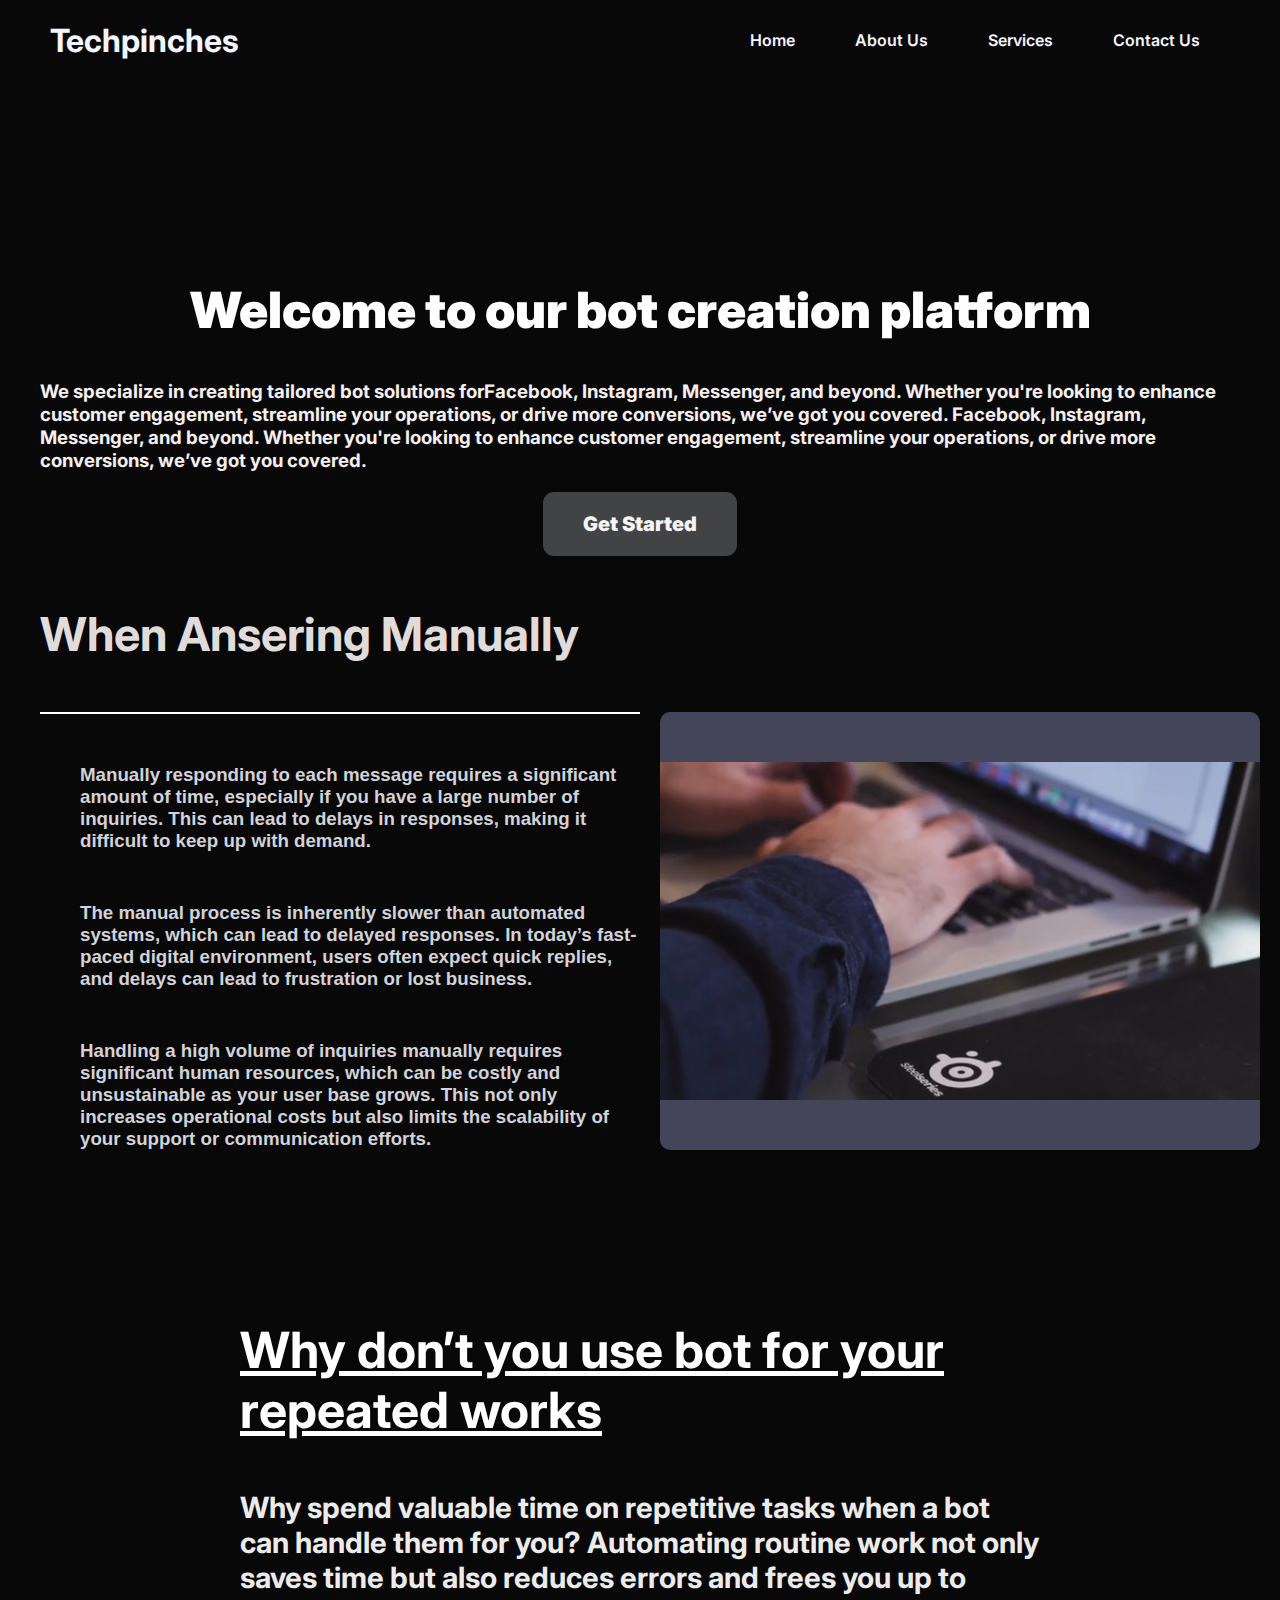
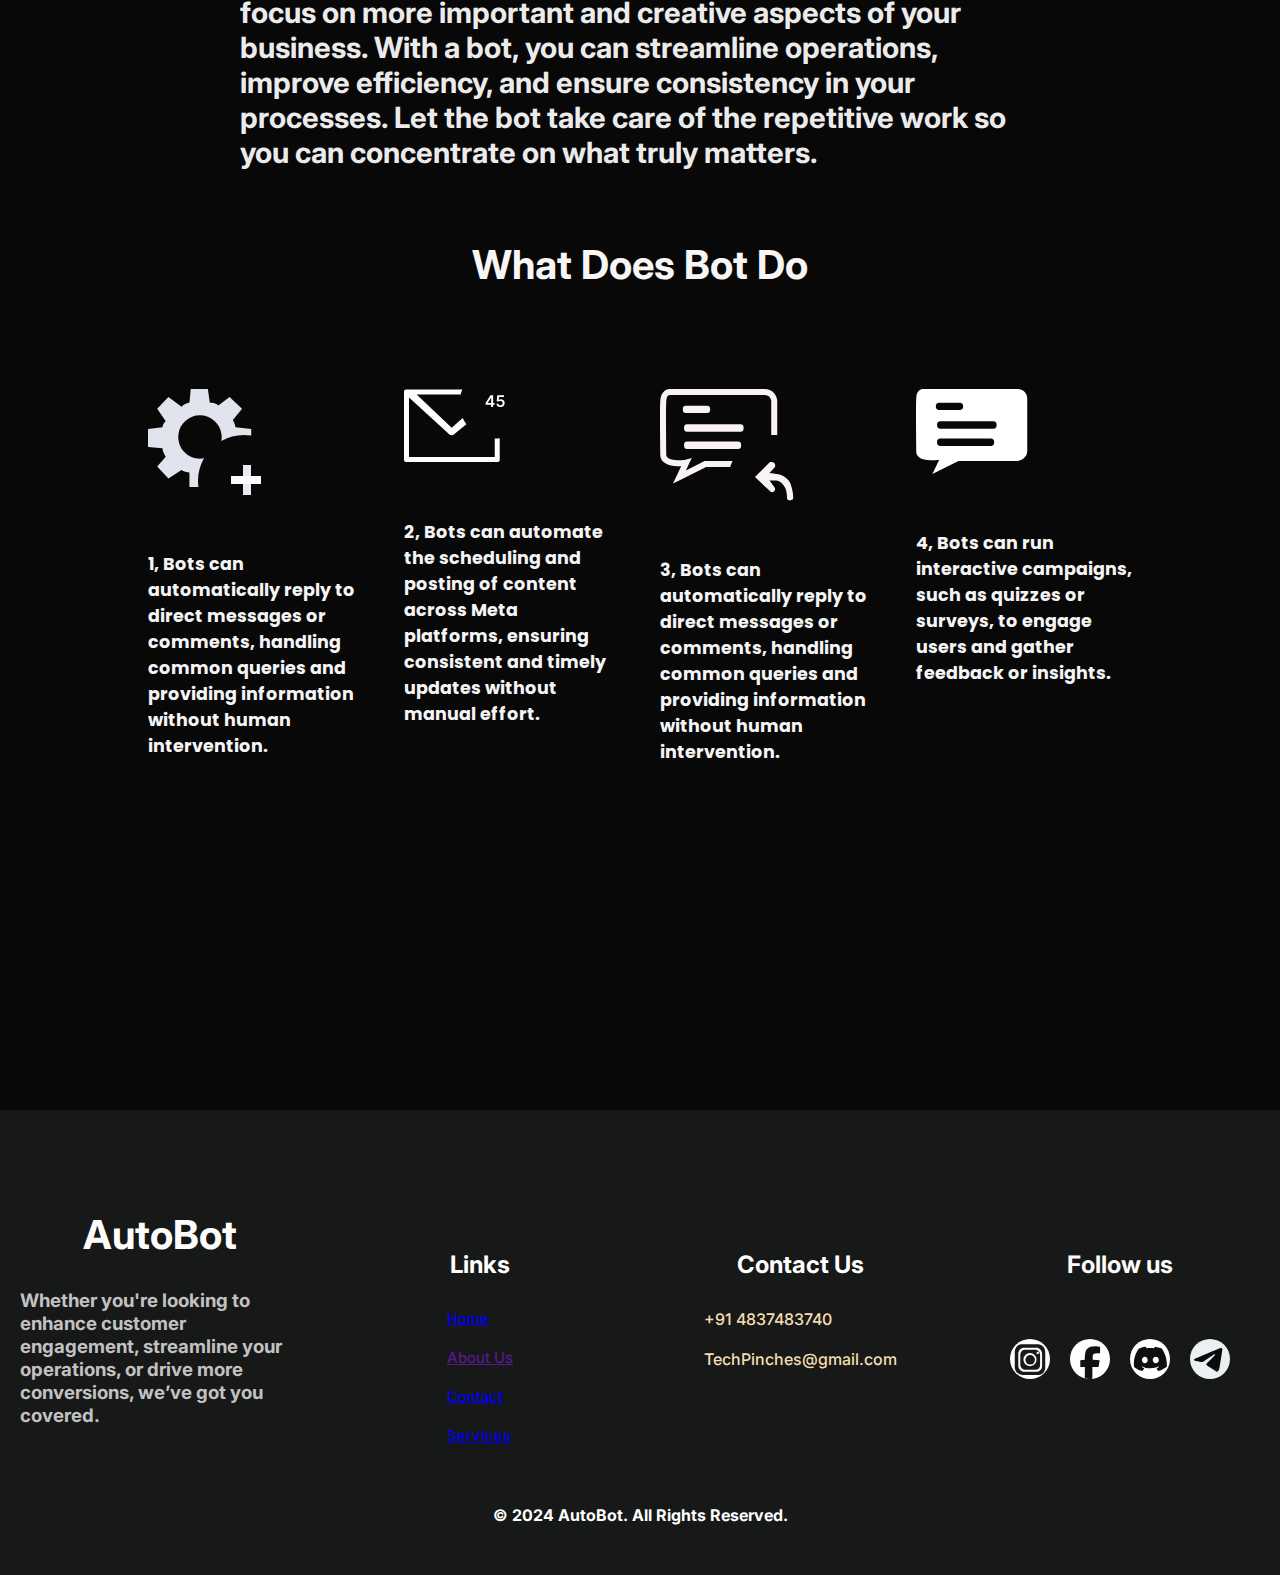
<file: index.html>
<!DOCTYPE html>
<html lang="en">
<head>
    <meta charset="UTF-8">
    <meta name="viewport" content="width=device-width, initial-scale=1.0">
    <title>Document</title>
    <link rel="preconnect" href="https://fonts.googleapis.com">
    <link rel="preconnect" href="https://fonts.gstatic.com" crossorigin>
    <link href="https://fonts.googleapis.com/css2?family=Inter:ital,opsz,wght@0,14..32,100..900;1,14..32,100..900&display=swap" rel="stylesheet">
    <link href="https://fonts.googleapis.com/css2?family=Poppins:ital,wght@0,100;0,200;0,300;0,400;0,500;0,600;0,700;0,800;0,900;1,100;1,200;1,300;1,400;1,500;1,600;1,700;1,800;1,900&display=swap" rel="stylesheet">
    <link rel="stylesheet" href="index.css">
</head>
<body>
    
    <div class="cont-1">
        <div class="cont-2">
        <div class="cont-for-header">
            <div class="AutoBot-title">
                <h1>Techpinches</h1>
            </div>
            <ul class="navi-links">
               <li><a href="index.html">Home</a></li>
               <li><a>About Us</a></li>
               <li><a href="services.html">Services</a></li>
               <li><a href="contact.html">Contact Us</a></li>
              
            </ul>
            <div class="navbar" id="navibaricon">
                <img src="navbar.svg" height="20px">
            </div>
            <div  class="navi-links-when-click-navicon" id="navi-links-when-click-naviconid">
            <ul>
                <li class="closeIcon" id="closeIcon"><img src="close.svg"></li>
                <a href="index.html"><li>Home</li></a>
                <a><li>About Us</li></a>
                <a href="services.html"><li>Services</li></a>
                <a><li>Contact Us</li></a>
               
             </ul>
             </div>
           
        </div>
        
        <div class="cont-for-welcome">
            <div class="cont-for-welcome2">
               <div class="cont-for-welcome-text">
                  <div class="welcome-to-bot-txt">
                     <h1>Welcome to our bot creation platform</h1>
                  </div>
                  <div class="welcome-to-bot-para">
                     <h3>
                        We specialize in creating tailored bot solutions for<span>Facebook, Instagram, Messenger, and beyond.</span> Whether you're looking to enhance customer engagement, streamline your operations, or drive more conversions, we’ve got you covered.
                        Facebook, Instagram, Messenger, and beyond. Whether you're looking to enhance customer engagement, streamline your operations, or drive more conversions, we’ve got you covered.
                     </h3>
                  </div>
                  <div class="get-started-button">
                      <button>Get Started</button>
                  </div>
              </div>
            </div>
           
        </div>
        <div class="cont-for-manually-messaging" >
            <div class="cont-for-manually-messaging-video-txt">
                <div class="cont-for-manual-messaging-txt">
                    <div class="when-answering-manually-title">
                        <h3>When Ansering Manually</h3>
                    </div>
                </div>
                <div class="cont-for-manualmessaging-video">
                    <div class="manually-answering-paras">
                       <div class="when-answering-manually-para1">
                          <h3>
                              Manually responding to each message requires a significant amount of time, especially if you have a large number of inquiries. <span>This can lead to delays in responses</span>, making it difficult to keep up with demand.
                          </h3>
                        </div>
                        <div class="when-answering-manually-para1">
                          <h3>
                               The manual process is inherently <span>slower than automated systems</span>, which can lead to delayed responses. In today’s fast-paced digital environment, users often expect quick replies, and delays can lead to frustration or lost business.

                          </h3>
                        </div>
                       <div class="when-answering-manually-para1">
                        <h3>
                            Handling a high volume of inquiries manually requires significant human resources,<span> which can be costly and unsustainable</span> as your user base grows. This not only increases operational costs but also limits the scalability of your support or communication efforts. 

                        </h3>
                     </div>
                    </div>
                    <div class="manuallymessaging-video">

                        <video src="Typing_video.mp4" autoplay muted loop></video>

                    </div>
                    
                </div>
    
            </div>

        </div>
        </div>
    </div>
    <div  class="cont-for-why-dont-use-bot">
        <div class="cont-for-why-dont-use-bot-txt">
            <div class="cont-for-manual-messaging-title">
                <h1>Why don’t you use bot for your repeated works</h1>
            </div>
            <div class="cont-for-manual-messaging-para">
                <h3>Why spend valuable time on repetitive tasks when a bot can handle them for you? Automating routine work not only saves time but also reduces errors and frees you up to focus on more important and creative aspects of your business. With a bot, you can streamline operations, improve efficiency, and ensure consistency in your processes. Let the bot take care of the repetitive work so you can concentrate on what truly matters.</h3>
            </div>
        </div>
    </div>


    <div class="cont-for-what-bot-do">
        
         <div class="cont-for-what-bot-do-title">
              <h1>What Does Bot Do</h1>
         </div>
        <div class="cont-for-what-bot-do-list"> 
            <div class="what-bot-do-list">
                <div class="white-box-for-what-bot-do">
                    <div class="white-box-for-what-bot-do-image">
                        <img src="settingsvg.svg">
                    </div>
                    <h3>1, Bots can automatically reply to direct messages or comments, handling common queries and providing information without human intervention.</h3>
                </div>
                <div class="white-box-for-what-bot-do">
                    <div class="white-box-for-what-bot-do-image">
                        <img src="mailsvg.svg">
                    </div>
                    <h3>2, Bots can automate the scheduling and posting of content across Meta platforms, ensuring consistent and timely updates without manual effort.</h3>
                </div>
                <div class="white-box-for-what-bot-do">
                    <div class="white-box-for-what-bot-do-image">
                        <img src="replay.svg">
                    </div>
                    <h3>3, Bots can automatically reply to direct messages or comments, handling common queries and providing information without human intervention.</h3>
                </div>
                <div class="white-box-for-what-bot-do">
                    <div class="white-box-for-what-bot-do-image">
                        <img src="messagesvg.svg">
                    </div>
                    <h3>4, Bots can run interactive campaigns, such as quizzes or surveys, to engage users and gather feedback or insights.</h3>
                </div>
            </div>
        </div>
        
    </div>
    <div class="cont-for-fotter-bg">
        <div class="cont-for-fotter-bg2">
        <div class="cont-for-fotter">
            <div class="cont-for-company-info">
                <div class="cont-for-company-name">
                    <h1>AutoBot</h1>
                </div>
                <div class="cont-for-compahy-para">
                    <h3> Whether you're looking to enhance customer engagement, streamline your operations, or drive more conversions, we’ve got you covered.
                    </h3>
                </div>
            </div>
            <div class="cont-for-fotter-links">
                <div class="cont-for-fotter-like-title">
                    <h2>Links</h2>
                </div>
                <ul class="cont-for-fotter-link-list">
                    <li><a href="index.html">Home</a></li>
                    <li><a href="">About Us</a></li>
                    <li><a href="contact.html">Contact</a></li>
                    <li><a href="services.html">Services</a></li>
                </ul>
            </div>
            <div class="cont-for-fotter-contact">
                <div class="cont-for-fotter-contact-title">
                    <h2>Contact Us</h2>
                </div>
                <ul class="cont-for-fotter-contact-details">
                    <li>+91 4837483740</li>
                    <li>TechPinches@gmail.com</li>
                </ul>
            </div>
            <div class="cont-for-fotter-follow-us">
                <div class="cont-for-fotter-follow-us-title">
                    <h2>Follow us</h2>
                </div>
                <ul class="cont-for-fotter-contact-logo">
                    <li><img src="instagram.svg" height="50px" ></li>
                    <li><img src="Facebook.svg" height="50px"></li>
                    <li><img src="Discord.svg" height="50px"></li>
                    <li><img src="telegram.svg" height="50px"></li>
                </ul>
            </div>
        </div>
        <div class="cont-for-copy-right">
            <h4>© 2024 AutoBot. All Rights Reserved.</h4>
        </div>
        </div>
    </div>

    <script>

        let a=document.getElementById("navibaricon");
        let b=document.getElementById("navi-links-when-click-naviconid");
       
           
        a.addEventListener("click",function(){

    
          b.style.display='flex';
       
        });

        let c=document.getElementById("closeIcon");

        c.addEventListener("click",function(){


            b.style.display="none";
            
        });




    </script>

    

</body>
</html>
</file>
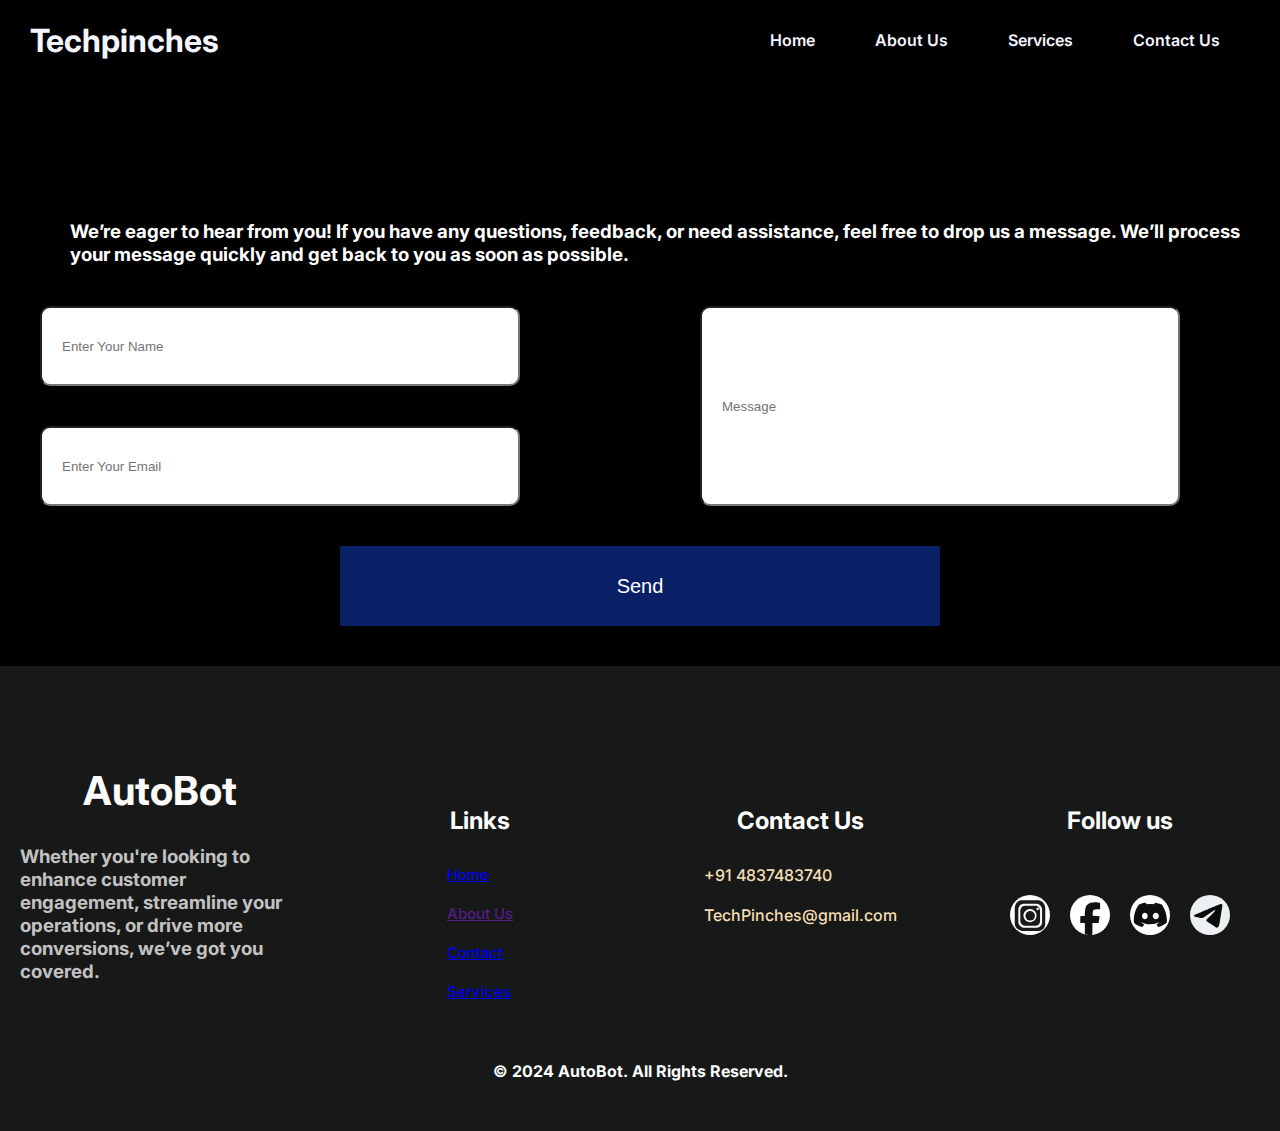
<file: contact.html>
<!DOCTYPE html>
<html lang="en">
<head>
    <meta charset="UTF-8">
    <meta name="viewport" content="width=device-width, initial-scale=1.0">
    <title>Document</title>
    <link rel="preconnect" href="https://fonts.googleapis.com">
    <link rel="preconnect" href="https://fonts.gstatic.com" crossorigin>
    <link href="https://fonts.googleapis.com/css2?family=Inter:ital,opsz,wght@0,14..32,100..900;1,14..32,100..900&display=swap" rel="stylesheet">
    <link href="https://fonts.googleapis.com/css2?family=Poppins:ital,wght@0,100;0,200;0,300;0,400;0,500;0,600;0,700;0,800;0,900;1,100;1,200;1,300;1,400;1,500;1,600;1,700;1,800;1,900&display=swap" rel="stylesheet">
    <link rel="stylesheet" href="contact.css">
</head>
<body>
    <div class="cont-1">
        <div class="cont-2">
           <div class="cont-for-header">
              <div class="AutoBot-title">
                 <h1>Techpinches</h1>
              </div>
              <ul class="navi-links">
                 <li><a href="index.html">Home</a></li>
                 <li><a>About Us</a></li>
                 <li><a href="services.html">Services</a></li>
                 <li><a href="contact.html">Contact Us</a></li>
              </ul>
           </div>
        </div>
        <div class="cont-3">
            <div class="cont-for-message">
                <div class="cont-for-title-Message">
                    <h3>We’re eager to hear from you! If you have any questions, feedback, or need assistance, feel free to drop us a message. We’ll process your message quickly and get back to you as soon as possible.</h3>
                </div>
                <form class="cont-for-form">
                    <div class="cont-for-form2">
                        <div class="cont-for-two-input">
                            <div class="cont-for-first-input">
                                <input type="text" placeholder="Enter Your Name">
                            </div>
                            <div class="cont-for-second-input">
                                <input type="text" placeholder="Enter Your Email">
                            </div>
                        </div>
                        <div class="cont-for-third-input">
                            <input type="text" placeholder="Message">
                        </div>
                    </div>
                    <div class="cont-for-send-button">
                        <button>Send</button>
                    </div>
                </form>
            </div>

        </div>
        <div class="cont-for-fotter-bg">
            <div class="cont-for-fotter-bg2">
            <div class="cont-for-fotter">
                <div class="cont-for-company-info">
                    <div class="cont-for-company-name">
                        <h1>AutoBot</h1>
                    </div>
                    <div class="cont-for-compahy-para">
                        <h3> Whether you're looking to enhance customer engagement, streamline your operations, or drive more conversions, we’ve got you covered.
                        </h3>
                    </div>
                </div>
                <div class="cont-for-fotter-links">
                    <div class="cont-for-fotter-like-title">
                        <h2>Links</h2>
                    </div>
                    <ul class="cont-for-fotter-link-list">
                        <li><a href="index.html">Home</a></li>
                        <li><a href="">About Us</a></li>
                        <li><a href="contact.html">Contact</a></li>
                        <li><a href="services.html">Services</a></li>
                    </ul>
                </div>
                <div class="cont-for-fotter-contact">
                    <div class="cont-for-fotter-contact-title">
                        <h2>Contact Us</h2>
                    </div>
                    <ul class="cont-for-fotter-contact-details">
                        <li>+91 4837483740</li>
                        <li>TechPinches@gmail.com</li>
                    </ul>
                </div>
                <div class="cont-for-fotter-follow-us">
                    <div class="cont-for-fotter-follow-us-title">
                        <h2>Follow us</h2>
                    </div>
                    <ul class="cont-for-fotter-contact-logo">
                        <li><img src="instagram.svg" height="50px" ></li>
                        <li><img src="Facebook.svg" height="50px"></li>
                        <li><img src="Discord.svg" height="50px"></li>
                        <li><img src="telegram.svg" height="50px"></li>
                    </ul>
                </div>
            </div>
            <div class="cont-for-copy-right">
                <h4>© 2024 AutoBot. All Rights Reserved.</h4>
            </div>
            </div>
  
    </div>
    
</body>
</html>
</file>
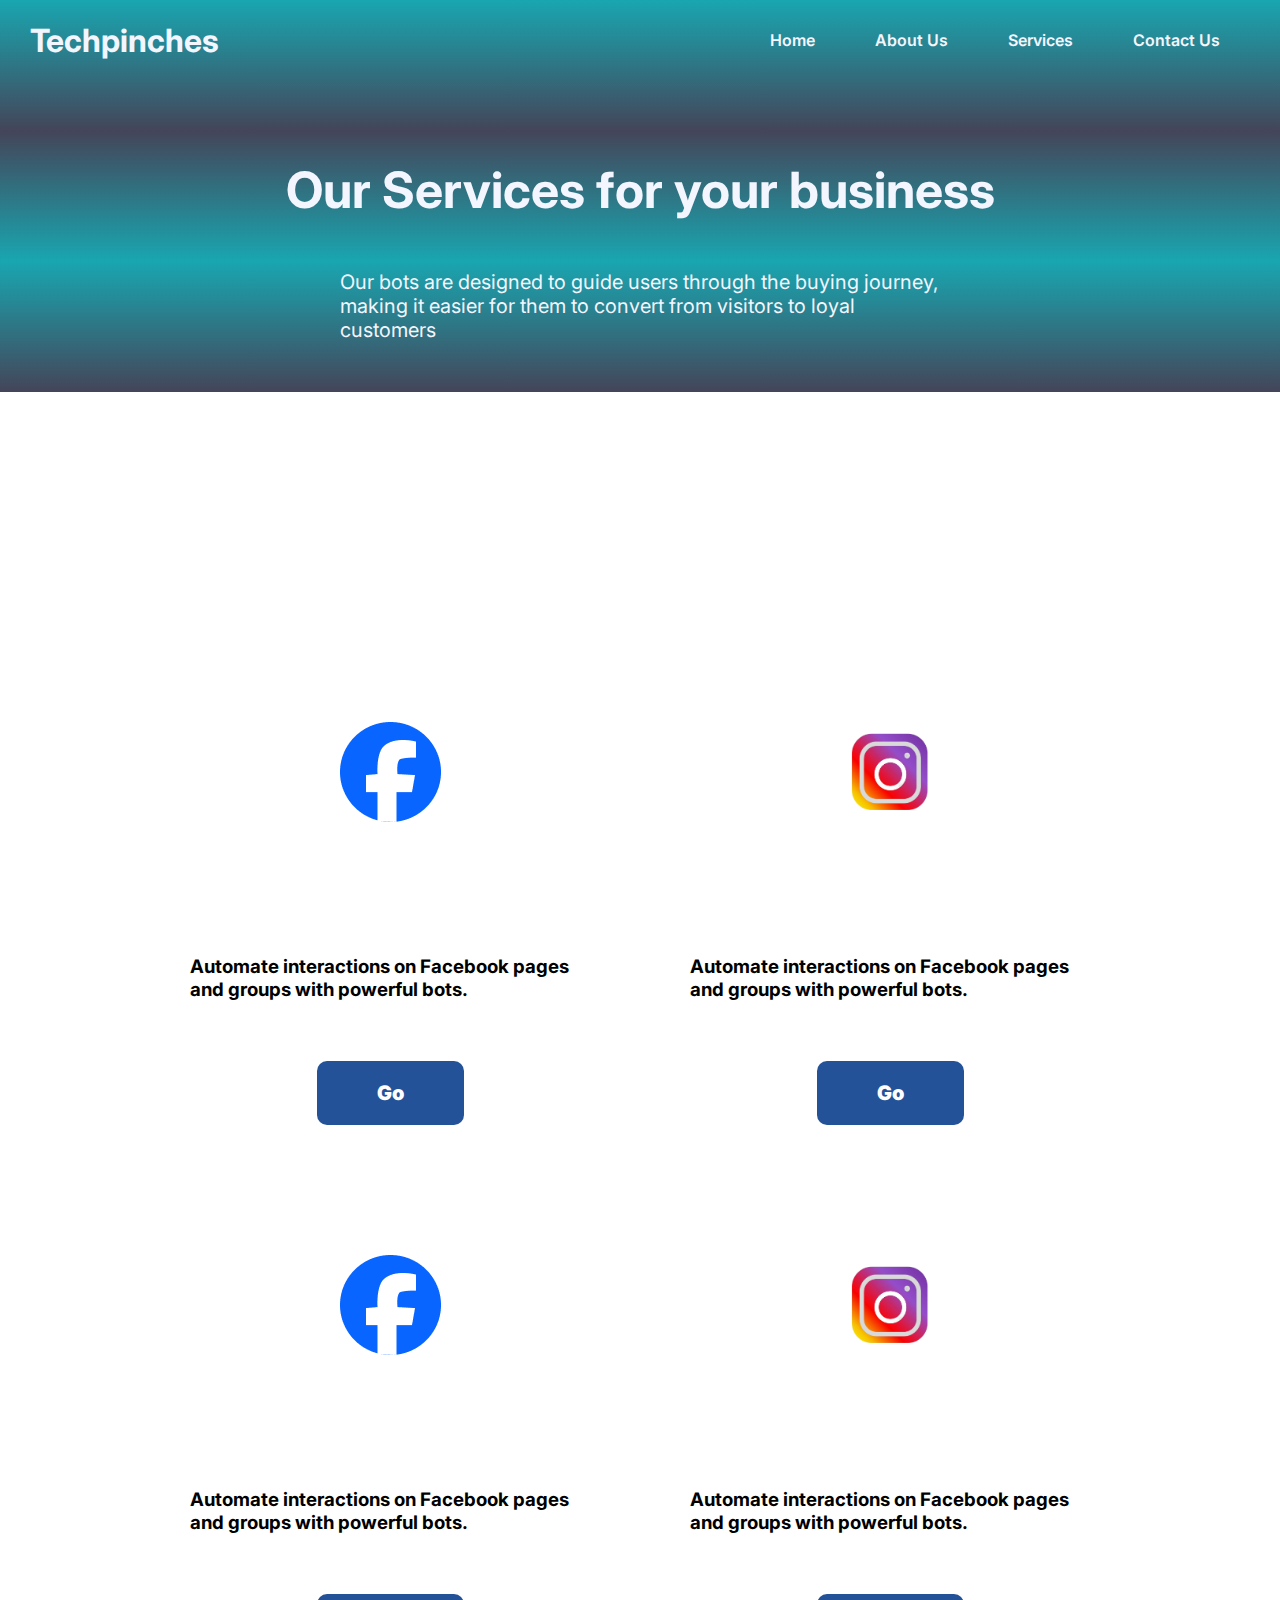
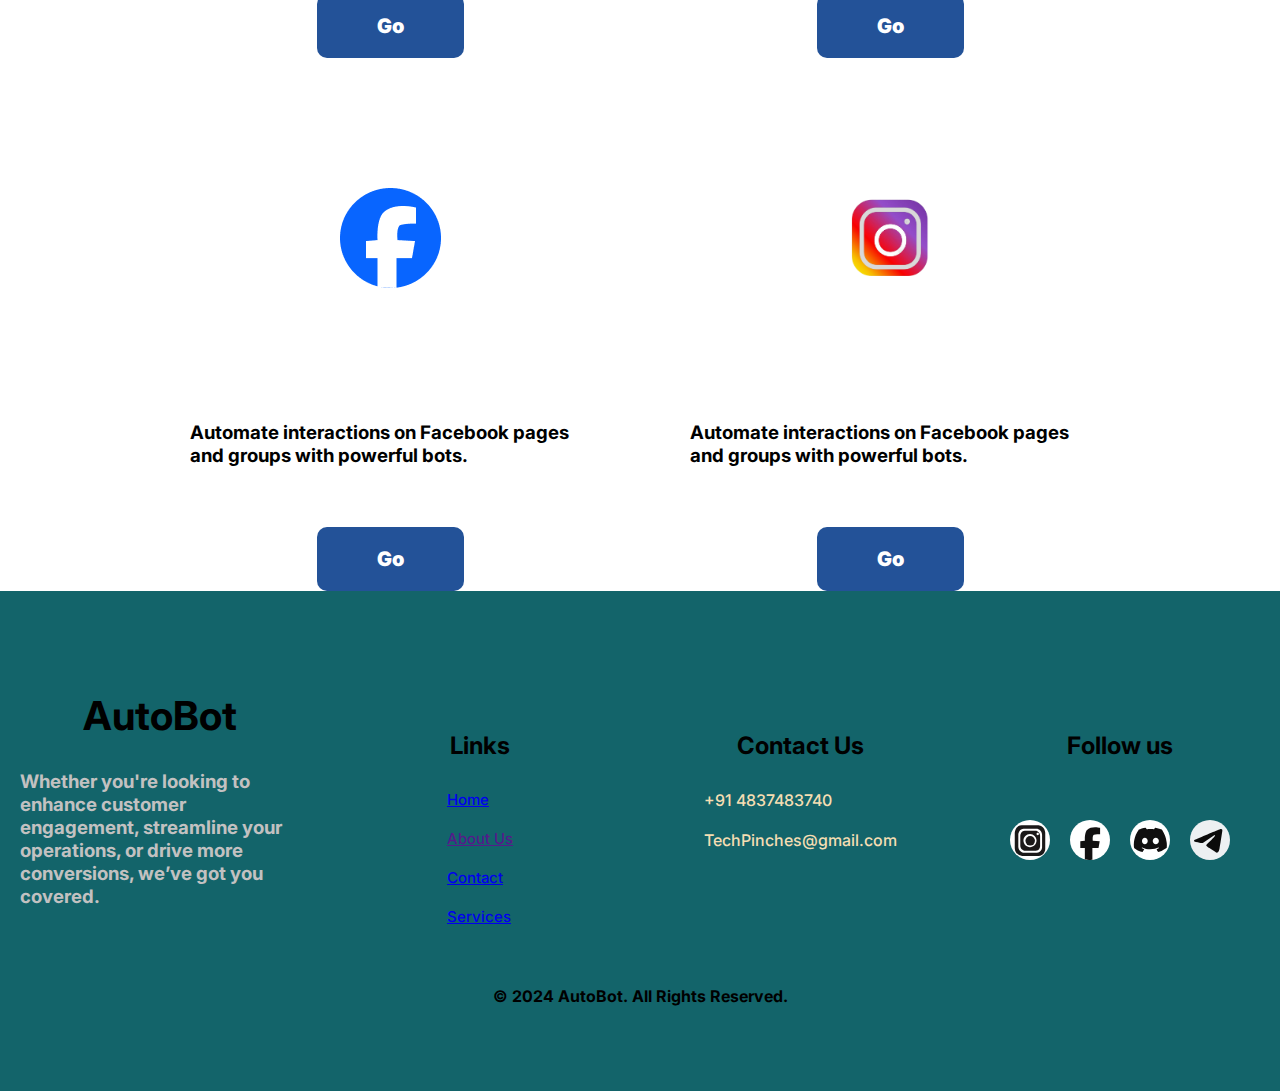
<file: services.html>
<!DOCTYPE html>
<html lang="en">
<head>
    <meta charset="UTF-8">
    <meta name="viewport" content="width=device-width, initial-scale=1.0">
    <title>Document</title>
    <link rel="stylesheet" href="services.css">
    <link rel="preconnect" href="https://fonts.googleapis.com">
    <link rel="preconnect" href="https://fonts.gstatic.com" crossorigin>
    <link href="https://fonts.googleapis.com/css2?family=Inter:ital,opsz,wght@0,14..32,100..900;1,14..32,100..900&display=swap" rel="stylesheet">
    <link href="https://fonts.googleapis.com/css2?family=Poppins:ital,wght@0,100;0,200;0,300;0,400;0,500;0,600;0,700;0,800;0,900;1,100;1,200;1,300;1,400;1,500;1,600;1,700;1,800;1,900&display=swap" rel="stylesheet">
        
</head>
<body>
    
    <div class="cont-1">
        <div class="cont-2">
        <div class="cont-for-header">
            <div class="AutoBot-title">
                <h1>Techpinches</h1>
            </div>
            <ul class="navi-links">
               <li><a href="index.html">Home</a></li>
               <li><a>About Us</a></li>
               <li><a href="services.html">Services</a></li>
               <li><a href="contact.html">Contact Us</a></li>
            </ul>
        </div>
        </div>
        <div class="cont-for-our-services-welcome">
            <div class="cont-for-our-services-titile">
                <h1>Our Services for your business</h1>
            </div>
            <div class="cont-for-our-services-para">
                <h3>Our bots are designed to guide users through the buying journey, making it easier for them to convert from visitors to loyal customers</h3>
            </div>
        </div>
       
        </div>
        <div class="cont-for-services-bg">
            <div class="cont-for-services">
                <div class="cont-for-services-column">
                   <ul class="cont-for-services-list">
                      <li><img src="facebook-img.png" alt="facebook image"></li>
                      <li><h1>Facebook Bot</h1></li>
                      <li><h3>Automate interactions on Facebook pages and groups with powerful bots.</h3></li>
                      <li><button>Go</button></li>
                   </ul>
                   <ul class="cont-for-services-list">
                      <li><img src="instagram-img.png" alt="facebook image"></li>
                      <li><h1>Instagram Bot</h1></li>
                      <li><h3>Automate interactions on Facebook pages and groups with powerful bots.</h3></li>
                      <li><button>Go</button></li>
                   </ul>
               </div>
                <div class="cont-for-services-column">
                   <ul class="cont-for-services-list">
                      <li><img src="facebook-img.png" alt="facebook image"></li>
                      <li><h1>Facebook Bot</h1></li>
                      <li><h3>Automate interactions on Facebook pages and groups with powerful bots.</h3></li>
                      <li><button>Go</button></li>
                   </ul>
                   <ul class="cont-for-services-list">
                      <li><img src="instagram-img.png" alt="facebook image"></li>
                      <li><h1>Instagram Bot</h1></li>
                      <li><h3>Automate interactions on Facebook pages and groups with powerful bots.</h3></li>
                      <li><button>Go</button></li>
                   </ul>
               </div>
               <div class="cont-for-services-column">
                <ul class="cont-for-services-list">
                   <li><img src="facebook-img.png" alt="facebook image"></li>
                   <li><h1>Facebook Bot</h1></li>
                   <li><h3>Automate interactions on Facebook pages and groups with powerful bots.</h3></li>
                   <li><button>Go</button></li>
                </ul>
                <ul class="cont-for-services-list">
                   <li><img src="instagram-img.png" alt="facebook image"></li>
                   <li><h1>Instagram Bot</h1></li>
                   <li><h3>Automate interactions on Facebook pages and groups with powerful bots.</h3></li>
                   <li><button>Go</button></li>
                </ul>
            </div>
            </div>
        </div>
    </div>
    <div class="cont-for-fotter-bg">
        <div class="cont-for-fotter-bg2">
        <div class="cont-for-fotter">
            <div class="cont-for-company-info">
                <div class="cont-for-company-name">
                    <h1>AutoBot</h1>
                </div>
                <div class="cont-for-compahy-para">
                    <h3> Whether you're looking to enhance customer engagement, streamline your operations, or drive more conversions, we’ve got you covered.
                    </h3>
                </div>
            </div>
            <div class="cont-for-fotter-links">
                <div class="cont-for-fotter-like-title">
                    <h2>Links</h2>
                </div>
                <ul class="cont-for-fotter-link-list">
                    <li><a href="index.html">Home</a></li>
                    <li><a href="">About Us</a></li>
                    <li><a href="contact.html">Contact</a></li>
                    <li><a href="services.html">Services</a></li>
                </ul>
            </div>
            <div class="cont-for-fotter-contact">
                <div class="cont-for-fotter-contact-title">
                    <h2>Contact Us</h2>
                </div>
                <ul class="cont-for-fotter-contact-details">
                    <li>+91 4837483740</li>
                    <li>TechPinches@gmail.com</li>
                </ul>
            </div>
            <div class="cont-for-fotter-follow-us">
                <div class="cont-for-fotter-follow-us-title">
                    <h2>Follow us</h2>
                </div>
                <ul class="cont-for-fotter-contact-logo">
                    <li><img src="instagram.svg" height="50px" ></li>
                    <li><img src="Facebook.svg" height="50px"></li>
                    <li><img src="Discord.svg" height="50px"></li>
                    <li><img src="telegram.svg" height="50px"></li>
                </ul>
            </div>
        </div>
        <div class="cont-for-copy-right">
            <h4>© 2024 AutoBot. All Rights Reserved.</h4>
        </div>
        </div>
    </div>
    
</body>
</html>
</file>
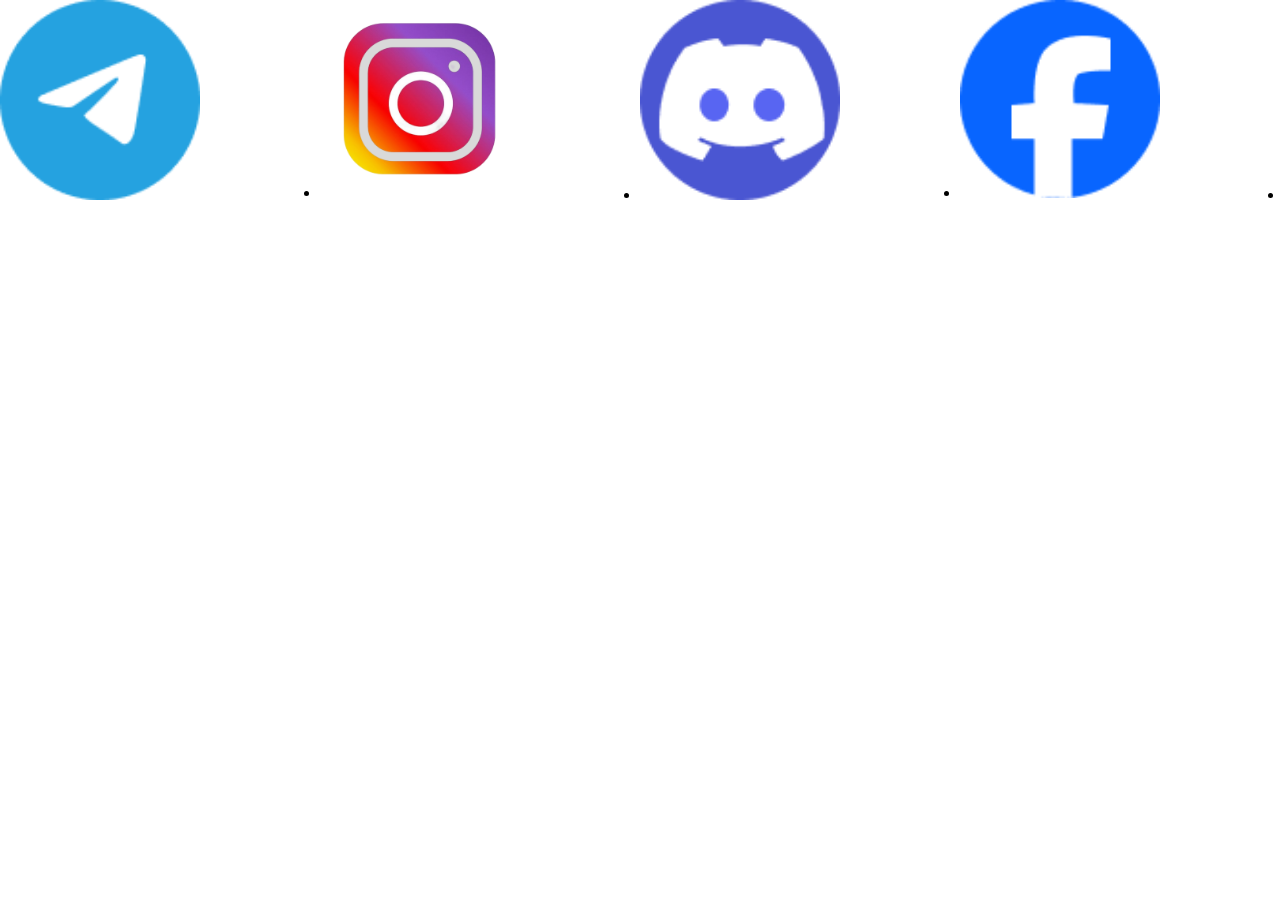
<file: test.html>
<!DOCTYPE html>
<html lang="en">
<head>
    <meta charset="UTF-8">
    <meta name="viewport" content="width=device-width, initial-scale=1.0">
    <title>Running Text Animation</title>
    <style>
        * {
            padding: 0;
            margin: 0;
            box-sizing: border-box;
        }

        .cont-for-scroll {
            width: 100%;
            overflow: hidden;
            white-space: nowrap;
        }

        .cont-for-scrolling {
            display: inline-block;
            width: 100%;
            animation: marquee 10s linear infinite; 
        }

        img{

          width: 200px;
        }
        .cont{

          width: 100%;
          display: flex;
        }
        li{

          flex: 1;
        }
      .cont-for-scroll:hover .cont-for-scrolling{

        
        animation-play-state: paused;


      }
      

        @keyframes marquee {
            0% {
                transform: translateX(0%);
            }
            100% {
                transform: translateX(-100%);
            }
        }
    </style>
</head>
<body>
    <div class="cont-for-scroll">
        <div class="cont-for-scrolling">
          <ul class="cont">
            <li><img src="telegram.png" alt="telegram"></li>
            <li><img src="instagram-img.png" alt="telegram"></li>
            <li><img src="discord-img.png" alt="telegram"></li>
            <li><img src="facebook-img.png" alt="telegram"></li>
          </ul>
        </div>

        <div class="cont-for-scrolling">
          <ul class="cont">
            <li><img src="telegram.png" alt="telegram"></li>
            <li><img src="instagram-img.png" alt="telegram"></li>
            <li><img src="discord-img.png" alt="telegram"></li>
            <li><img src="facebook-img.png" alt="telegram"></li>
          </ul>
        </div>
    </div>
</body>
</html>
</file>
<file: index.css>
*{
    padding: 0px;
    margin: 0px;
    box-sizing: border-box;
}

/*following code for header title,navigation links*/

.cont-1{

    display: flex;
    justify-content: center;
    align-items: center;
    background-color: rgb(8, 8, 8);
    
}
.cont-2{

    max-width: 1400px;
    width: 100%;
    padding-right: 20px;
    padding-left: 20px;
    
    


}

.cont-for-header{

 
    display: flex;
    justify-content: space-between;
    padding: 0px 30px;
    height: 80px;
   
}

.AutoBot{

    flex-wrap: nowrap;
   

    
}
.navi-links{

    display: flex;
    list-style: none;
    align-items: center;
    justify-content: center;
}
.navbar{

    
    display: none;
    align-items: center;
    justify-content: center;
}
.navi-links li{


    padding: 20px 30px;
    font-family: inter,poppins,sans-serif,'Courier New', Courier, monospace;
    font-weight: 600;

}
.navi-links li:hover{

    text-decoration: underline;
    text-decoration-color: white;
    cursor: pointer;
}
.navi-links-when-click-navicon{


    position: fixed;
    top: 0px;
    left: 0px;
    width: 100%;
    display: none;
    align-items: center;
    justify-content: center;


    
}

.navi-links-when-click-navicon ul{

  
   background-color: #19A6B0;  
   list-style: none;
   width: 100%;
  
}
.navi-links-when-click-navicon li{

    padding: 20px 20px;
    text-align: center;
    
}
.navi-links-when-click-navicon ul  a{

    text-decoration: none;
    color: white;
    font-family: inter,poppins,sans-serif,'Courier New', Courier, monospace;
    font-weight: 400;
    
    

}
.navi-links-when-click-navicon ul li:hover{

    background-color: rgb(0, 179, 255);
    cursor: pointer;
}
.closeIcon{

    display: flex;
    align-items: center;
    justify-content: flex-end;
    height: 15px;
}
.closeIcon img{

    width: 20px;
    filter: blur(200px);
}

.navi-links li a{

    color: #F4F6FF;
    text-decoration: none;
}
.AutoBot-title{

    display: flex;
    align-items: center;
    justify-content: center;
}
.AutoBot-title h1{

    font-family: inter,poppins,sans-serif,'Courier New', Courier, monospace;
    color: #F3F5FF;
}
/*Following code for welcome text and image container*/

.cont-for-welcome{

    display: flex;
    flex-direction: row;
}
.cont-for-welcome-text{

    flex: 1;
    display: flex;
    align-items: center;
    justify-content: flex-start;
    flex-direction: column;
    margin-top: 200px;

}

.welcome-to-bot-para{

   
    margin-top: 40px;
    margin-left: 20px;
    margin-right: 20px;
   
}

.welcome-to-bot-para h3{

    font-family: inter,poppins,Arial, Helvetica, sans-serif;
    color: rgb(245, 239, 239);
}
.welcome-to-bot-txt h1{

    font-family: inter,poppins,sans-serif;
    font-weight: 900;
    font-size: 50px;
    color: white;
  
}

.cont-for-welcome-robo-img{

    flex: 1;
    display: flex;
    align-items: center;
    justify-content: center;
}
.cont-for-welcome-robo-img img{

    width: 400px;
    

}

.get-started-button button{

    border: none;
    padding: 20px 40px;
    border-radius:11px;
    background-color: #414344;
    font-family: inter,'Courier New', Courier, monospace,sans-serif;
    color: whitesmoke;
    font-weight: 900;
    font-size: 20px;
}
.get-started-button{

    margin: 20px;
}

/*Following code for manually messaging */


.cont-for-manually-messaging-video-txt{

    padding-bottom: 80px;
    border-radius: 20px;
    
    

}


.cont-for-manualmessaging-video{

    
    display: flex;
    border-radius: 20px;
    margin-top: 50px;
    flex-direction: row;
}


.when-answering-manually-title{


    font-family: inter,poppins,'Courier New', Courier, monospace,Arial, Helvetica, sans-serif;
    font-size: 40px;
    padding-top: 30px;
    margin-left: 20px;
    color: rgb(224, 220, 220)
    
    
}

.manually-answering-paras{

    
    flex: 1;
    margin-left: 20px;
    margin-right: 20px;
    display: flex;
    align-items: center;
    justify-content: center;
    flex-direction: column;
    border-top: 2px solid white;
    
}
.manuallymessaging-video{

    
    flex: 1;
    border-radius: 10px;
    display: flex;
    align-items: center;
    justify-content: center;
    background-color: #444559;
    
}
.manuallymessaging-video video{


    left: 90px;
    top: 50px;
    width: 100%;
    height: auto;
  
}
.when-answering-manually-para1 h3{

    font-family: sans-serif;
    padding-left: 40px;
    margin-top: 50px;
    color: #d2d2d8;
}
.when-answering-manually-para2 h3{

    font-family: sans-serif;
    padding-left: 40px;
    margin-top: 50px;
    color: #d3cfcf;
}



/*following code for why dont yu use bot section*/

.cont-for-why-dont-use-bot{


    
    display: flex;
    align-items: center;
    justify-content: center;
    padding-top: 40px;
    background-color: rgb(8, 8, 8);
    padding-right: 10px;
    padding-left: 10px;
    
}
.cont-for-manual-messaging-title{

 
    display: flex;
    align-items: center;
    justify-content: center;
    padding-top: 50px;
    font-size: 25px;
    font-weight: 900;
    color: white;
}
.cont-for-manual-messaging-title h1{


    font-family: inter,poppins,sans-serif,'Courier New', Courier, monospace;
    text-decoration: underline;
    text-decoration-color: white;


}
.cont-for-why-dont-use-bot-txt{

    width: 800px;
    margin-right: 10px;
    margin-left: 10px;
}
.cont-for-manual-messaging-para{

    display: flex;
    align-items: center;
    justify-content: center;
    padding-top: 50px;
    font-size: 25px;
    font-weight: 500;
    color: #ecebeb;
    padding-bottom: 40px;
    
}
.cont-for-manual-messaging-para h3{


    font-family: inter,poppins,sans-serif,'Courier New', Courier, monospace;
    


}
/*Following code for what does bot do */

.cont-for-what-bot-do{

min-height: 100vh;
background-color: rgb(8, 8, 8);
display: flex;
flex-direction: column;


}
.cont-for-what-bot-do-title{

    font-size: 20px;
    font-family: inter;
    font-weight: 1200;
    display: flex;
    align-items: center;
    justify-content: center;
    padding-top: 30px;
    padding-bottom: 30px;
    color: rgb(248, 245, 245);
}
.what-bot-do-list{

    display: flex;
    max-width: 1400px;
    width: 80%;
    flex-direction: row;
   
}
.white-box-for-what-bot-do{


    font-family: poppins;
    border-radius: 25px;
    font-size: 15px;
    flex: 1;
    color: whitesmoke;
    padding: 20px 20px;
}
.white-box-for-what-bot-do-image{

    padding: 50px 0px;
}
.cont-for-what-bot-do-list{

    display: flex;
    align-items: center;
    justify-content: center;
    flex-direction: column;
    
}
/*following code for fotter...*/

.cont-for-fotter-bg{


    background-color: #171818;
    padding-top: 100px;
    display: flex;
    align-items: center;
    justify-content: center;

}
.cont-for-fotter-bg2{


max-width: 1400px;
width: 100%;

}

.cont-for-fotter{

   display: flex;
   flex-direction: row;
 


}
.cont-for-company-info{

    flex: 1;
    font-family: Inter,poppins,'Courier New', Courier, monospace,sans-serif;
    align-items: center;
    justify-content: flex-start;
    flex-direction: column;
    min-width: 100px;
}
.cont-for-fotter-links{

    flex: 1;
    font-family: Inter,poppins,'Courier New', Courier, monospace,sans-serif;
    padding-top: 40px;
    display: flex;
    align-items: center;
    justify-content: flex-start;
    flex-direction: column;
    min-width: 100px;
}
.cont-for-fotter-contact{

    flex: 1;
    font-family: Inter,poppins,'Courier New', Courier, monospace,sans-serif;
    padding-top: 40px;
    display: flex;
    align-items: center;
    justify-content: flex-start;
    flex-direction: column;
    min-width: 100px;
}
.cont-for-fotter-follow-us{

    flex: 1;
    padding-top: 40px;
    color: rgb(251, 251, 251);
    font-family: Inter,poppins,'Courier New', Courier, monospace,sans-serif;
    display: flex;
    flex-direction: column;
    align-items: center;
    justify-content: flex-start;
    min-width: 100px;
}
.cont-for-company-name{

    display: flex;
    align-items: center;
    justify-content: center;
}

.cont-for-company-name h1{


    font-family: inter,poppins,'Courier New', Courier, monospace,sans-serif;
    color: rgb(255, 252, 252);
    font-size: 40px;
  

}
.cont-for-compahy-para h3{

    color: rgb(194, 193, 193);
    font-family: Inter,poppins,'Courier New', Courier, monospace,sans-serif;
    
}
.cont-for-compahy-para{

    padding-top: 30px;
    padding-right: 20px;
    padding-left: 20px;
    
}


.cont-for-fotter-link-list{

    list-style: none;
    font-size: 15px;
    font-weight: 500;
    padding-top: 20px;
}
.cont-for-fotter-link-list li{

    padding: 10px 0px;
    color: white;
}
.cont-for-fotter-contact-details{

    list-style: none;
    padding-top: 20px;
    
}
.cont-for-fotter-contact-details li{

    padding: 10px 0px;
    font-weight: 500;
    color: wheat;
    
}
.cont-for-fotter-contact-title{

    color: white;
}
.cont-for-fotter-like-title{
    color: white;
}
.cont-for-copy-right{

    font-family: Inter,poppins,'Courier New', Courier, monospace,sans-serif;
    display: flex;
    align-items: center;
    justify-content: center;
    margin-top: 50px;
    color: white;
    padding-bottom: 50px;
}
.cont-for-fotter-contact-logo{

    list-style: none;
    display: flex;
    padding-top: 50px;
}
.cont-for-fotter-contact-logo li img{

    height: 40px;
    
}
.cont-for-fotter-contact-logo li{

    padding: 10px 10px;
}

/*following code for responsive*/


@media (max-width:1200px){

    .cont-for-welcome{

        display: flex;
        min-height: 700px;
        flex-direction: column;
    }

    


    .manuallymessaging-video{

    display: none;

    }
   

    .cont-for-fotter{

        display: flex;
        flex-direction: column;
      
     }

     .navi-links{

        display: none;
     }

     .navbar{

        display: flex;
        align-items: center;
        justify-content: center;
     }
     .what-bot-do-list{

        display: flex;
        max-width: 1400px;
        width: 80%;
        flex-direction: column;
       
    }
}
</file>
<file: contact.css>
*{

    padding: 0px;
    margin: 0px;
    box-sizing: border-box;

}


.cont-1{

    background-color: black;
    width: 100%;
    

}

.cont-for-header{

 
    display: flex;
    justify-content: space-between;
    padding: 0px 30px;
    height: 80px;
    width: 100%;
    max-width: 1400px;
   
}
.cont-2{

    width: 100%;
    display: flex;
    align-items: center;
    justify-content: center;

}

.AutoBot{

    flex-wrap: nowrap;
   

    
}
.navi-links{

    display: flex;
    list-style: none;
    align-items: center;
    justify-content: center;
}
.navi-links li{


    padding: 20px 30px;
    font-family: inter,poppins,sans-serif,'Courier New', Courier, monospace;
    font-weight: 600;

}
.navi-links li:hover{

    text-decoration: underline;
    text-decoration-color: white;
    cursor: pointer;
}

.navi-links li a{

    color: #F4F6FF;
    text-decoration: none;
}
.AutoBot-title{

    display: flex;
    align-items: center;
    justify-content: center;
}
.AutoBot-title h1{

    font-family: inter,poppins,sans-serif,'Courier New', Courier, monospace;
    color: #F3F5FF;
}

.navbar{

    display: none;
    align-items: center;
    justify-content: center;
}
.navi-links-when-click-navicon{

    display: none;
}
/*message*/
.cont-3{

    width: 100%;
    display: flex;
    align-items: center;
    justify-content: center;
   
    margin-top: 100px;

}
.cont-for-message{


max-width: 1200px;
width: 100%;



}
.cont-for-title-Message{

    
    display: flex;
    align-items: center;
    justify-content: flex-start;
    padding-left: 30px;
    font-family: Inter,sans-serif;
    padding-top: 40px;
    padding-bottom: 40px;
    color: white;
}
.cont-for-form{

    display: flex;
    flex-direction: column;
}
.cont-for-form2{

    display: flex;

}
.cont-for-two-input{

    flex: 1;
    display: flex;
    flex-direction: column;
    justify-content: space-between;
    
}
.cont-for-third-input{

    flex: 1;
    display: flex;
    align-items: center;
    justify-content: center;
}
.cont-for-two-input input{

    height: 80px;
    width: 80%;
    border-radius: 10px;
    padding-left: 20px;
}
.cont-for-third-input input{

    height: 200px;
    width: 80%;
    border-radius: 10px;
    padding-left: 20px;
}
.cont-for-send-button{

    display: flex;
    align-items: center;
    justify-content: center;
    padding-top: 40px;
    padding-bottom: 40px;
}
.cont-for-send-button button{

    
    max-width: 600px;
    width: 100%;
    border: none;
    height: 80px;
    background-color: #091F66;
    color: white;
    font-size: 20px;
    font-weight: 300;
    
}
/*following code for fotter...*/

.cont-for-fotter-bg{


    background-color: #171818;
    padding-top: 100px;
    display: flex;
    align-items: center;
    justify-content: center;

}
.cont-for-fotter-bg2{


max-width: 1400px;
width: 100%;

}

.cont-for-fotter{

   display: flex;
   flex-direction: row;
 


}
.cont-for-company-info{

    flex: 1;
    font-family: Inter,poppins,'Courier New', Courier, monospace,sans-serif;
    align-items: center;
    justify-content: flex-start;
    flex-direction: column;
    min-width: 100px;
}
.cont-for-fotter-links{

    flex: 1;
    font-family: Inter,poppins,'Courier New', Courier, monospace,sans-serif;
    padding-top: 40px;
    display: flex;
    align-items: center;
    justify-content: flex-start;
    flex-direction: column;
    min-width: 100px;
}
.cont-for-fotter-contact{

    flex: 1;
    font-family: Inter,poppins,'Courier New', Courier, monospace,sans-serif;
    padding-top: 40px;
    display: flex;
    align-items: center;
    justify-content: flex-start;
    flex-direction: column;
    min-width: 100px;
}
.cont-for-fotter-follow-us{

    flex: 1;
    padding-top: 40px;
    color: rgb(251, 251, 251);
    font-family: Inter,poppins,'Courier New', Courier, monospace,sans-serif;
    display: flex;
    flex-direction: column;
    align-items: center;
    justify-content: flex-start;
    min-width: 100px;
}
.cont-for-company-name{

    display: flex;
    align-items: center;
    justify-content: center;
}

.cont-for-company-name h1{


    font-family: inter,poppins,'Courier New', Courier, monospace,sans-serif;
    color: rgb(255, 252, 252);
    font-size: 40px;
  

}
.cont-for-compahy-para h3{

    color: rgb(194, 193, 193);
    font-family: Inter,poppins,'Courier New', Courier, monospace,sans-serif;
    
}
.cont-for-compahy-para{

    padding-top: 30px;
    padding-right: 20px;
    padding-left: 20px;
    
}


.cont-for-fotter-link-list{

    list-style: none;
    font-size: 15px;
    font-weight: 500;
    padding-top: 20px;
}
.cont-for-fotter-link-list li{

    padding: 10px 0px;
    color: white;
}
.cont-for-fotter-contact-details{

    list-style: none;
    padding-top: 20px;
    
}
.cont-for-fotter-contact-details li{

    padding: 10px 0px;
    font-weight: 500;
    color: wheat;
    
}
.cont-for-fotter-contact-title{

    color: white;
}
.cont-for-fotter-like-title{
    color: white;
}
.cont-for-copy-right{

    font-family: Inter,poppins,'Courier New', Courier, monospace,sans-serif;
    display: flex;
    align-items: center;
    justify-content: center;
    margin-top: 50px;
    color: white;
    padding-bottom: 50px;
}
.cont-for-fotter-contact-logo{

    list-style: none;
    display: flex;
    padding-top: 50px;
}
.cont-for-fotter-contact-logo li img{

    height: 40px;
    
}
.cont-for-fotter-contact-logo li{

    padding: 10px 10px;
}

@media (max-width:1200px){


.navi-links{

    display: none;
}
.cont-for-fotter{

    display: flex;
    flex-direction: column;
  
 }

 .navi-links{

    display: none;
 }

 .navbar{

    display: flex;
    align-items: center;
    justify-content: center;
 }
 .cont-for-form2{

    display: flex;
    flex-direction: column;
 }
.cont-for-form2 input{

    width: 100%;
   
}

.cont-for-two-input div{

    margin:20px;
}
.cont-for-third-input {

    margin-right: 20px;
    margin-left: 20px;
    margin-bottom: 20px;
}

.cont-for-send-button{

    margin: 20px;
}
}
</file>
<file: services.css>
*{

    padding: 0px;
    margin: 0px;
    box-sizing: border-box;

}


.cont-1{

    background:linear-gradient(180deg,#19A6B0,#444559,#19A6B0,#444559);
    

}

.cont-for-header{

 
    display: flex;
    justify-content: space-between;
    padding: 0px 30px;
    height: 80px;
   
}

.AutoBot{

    flex-wrap: nowrap;
   

    
}
.navi-links{

    display: flex;
    list-style: none;
    align-items: center;
    justify-content: center;
}
.navi-links li{


    padding: 20px 30px;
    font-family: inter,poppins,sans-serif,'Courier New', Courier, monospace;
    font-weight: 600;

}
.navi-links li:hover{

    background-color: rgb(0, 179, 255);
    cursor: pointer;
    
}

.navi-links-when-click-navicon{

    background-color: orange;
    position: fixed;
    top: 0px;
    left: 0px;
    width: 100%;
}
.navi-links li a{

    color: #F4F6FF;
    text-decoration: none;
}
.AutoBot-title{

    display: flex;
    align-items: center;
    justify-content: center;
}
.AutoBot-title h1{

    font-family: inter,poppins,sans-serif,'Courier New', Courier, monospace;
    color: #F3F5FF;
}
/*following code for our services welcome*/

.cont-for-our-services-welcome{

    display: flex;
    align-items: center;
    justify-content: center;
    flex-direction: column;
    padding-top: 80px;
}

.cont-for-our-services-titile{

    font-family: inter,poppins,sans-serif,'Courier New', Courier, monospace;
    color: #F3F5FF;
    font-size: 25px;
}
.cont-for-our-services-para{

  
    display: flex;
    align-items: center;
    justify-content: center;
    padding-top: 50px;
    padding-bottom: 50px;
    
}
.cont-for-our-services-para h3{

    font-family: inter,poppins,sans-serif,'Courier New', Courier, monospace;
    color: #F3F5FF;
    font-weight: 400;
    font-size: 20px;
    width: 600px;

}


.cont-for-marquee{

    background-color: #C9D9F9;
    white-space: nowrap;
    overflow: hidden;
   
    
}



.cont-for-marquee-list{

    display: inline-block;
    width: 100%;
}
.marquee-list{

    width: 100%;
    display: flex;
    animation: 10s slide linear infinite;
    padding-top: 30px;
    padding-bottom: 30px;
    
   

}
.marquee-list li{

    flex: 1;
}

@keyframes slide {

    0% {

        transform: translateX(0);
    }
    100%{

        transform: translateX(-100%);
       
    }
    
}
/*following code for services lists*/

.cont-for-services{

    display: flex;
    align-items: center;
    justify-content: center;
    margin-top: 200px;
    flex-direction: column;
    
}
.cont-for-services-column{


   display: flex;
   justify-content: space-between;
   flex-direction: row;
   min-width: 900px;
   margin-top:100px;
   


}
.cont-for-services-list{

    display: flex;
    flex-direction: column;
    align-items: center;
    justify-content: center;
    list-style: none;
    width: 400px;

  

}
.cont-for-services-list li{

    margin-top: 30px;
  
}

.cont-for-services-list li img{

    height: 100px;

}
.cont-for-services-list li h1{

    font-family: Inter,'Courier New', Courier, monospace,sans-serif;
    color: white;
}
.cont-for-services li h3{

    font-family: Inter,poppins,'Courier New', Courier, monospace,sans-serif;
    margin-top: 30px;
    margin-bottom: 30px;
    
}
.cont-for-services-list li button{

    background-color: #235298;
    padding: 20px 60px;
    border-radius: 10px;
    border: none;
    color: white;
    font-family: Inter,'Courier New', Courier, monospace;
    font-size: 20px;
    font-weight: 900;
}


/*following code for fotter...*/

.cont-for-fotter-bg{


    background-color: #13646A;
    height: 500px;
    padding-top: 100px;
}
.cont-for-fotter{

   display: flex;
   
   

 


}
.cont-for-company-info{

    flex: 1;
    font-family: Inter,poppins,'Courier New', Courier, monospace,sans-serif;
    align-items: center;
    justify-content: flex-start;
    flex-direction: column;
    min-width: 100px;
}
.cont-for-fotter-links{

    flex: 1;
    font-family: Inter,poppins,'Courier New', Courier, monospace,sans-serif;
    padding-top: 40px;
    display: flex;
    align-items: center;
    justify-content: flex-start;
    flex-direction: column;
    min-width: 100px;
}
.cont-for-fotter-contact{

    flex: 1;
    font-family: Inter,poppins,'Courier New', Courier, monospace,sans-serif;
    padding-top: 40px;
    display: flex;
    align-items: center;
    justify-content: flex-start;
    flex-direction: column;
    min-width: 100px;
}
.cont-for-fotter-follow-us{

    flex: 1;
    padding-top: 40px;
    color: black;
    font-family: Inter,poppins,'Courier New', Courier, monospace,sans-serif;
    display: flex;
    flex-direction: column;
    align-items: center;
    justify-content: flex-start;
    min-width: 100px;
}
.cont-for-company-name{

    display: flex;
    align-items: center;
    justify-content: center;
}

.cont-for-company-name h1{


    font-family: inter,poppins,'Courier New', Courier, monospace,sans-serif;
    color: black;
    font-size: 40px;
  

}
.cont-for-compahy-para h3{

    color: rgb(194, 193, 193);
    font-family: Inter,poppins,'Courier New', Courier, monospace,sans-serif;
    
}
.cont-for-compahy-para{

    padding-top: 30px;
    padding-right: 20px;
    padding-left: 20px;
    
}


.cont-for-fotter-link-list{

    list-style: none;
    font-size: 15px;
    font-weight: 500;
    padding-top: 20px;
}
.cont-for-fotter-link-list li{

    padding: 10px 0px;
    color: white;
}
.cont-for-fotter-contact-details{

    list-style: none;
    padding-top: 20px;
}
.cont-for-fotter-contact-details li{

    padding: 10px 0px;
    font-weight: 500;
    color: wheat;
    
}

.cont-for-copy-right{

    font-family: Inter,poppins,'Courier New', Courier, monospace,sans-serif;
    display: flex;
    align-items: center;
    justify-content: center;
    margin-top: 50px;
}
.cont-for-fotter-contact-logo{

    list-style: none;
    display: flex;
    padding-top: 50px;
}
.cont-for-fotter-contact-logo li img{

    height: 40px;
    
}
.cont-for-fotter-contact-logo li{

    padding: 10px 10px;
}

/*following code for responsive*/


@media (max-width:1024px){

   

     .navi-links{

        display: none;
     }
     
    
.cont-for-services-column{


    display: flex;
    justify-content: center;
    align-items: center;
    flex-direction: column;
    min-width: 900px;
    margin-top:100px;
    
 
 
 }

 .cont-for-fotter{

    display: flex;
    flex-direction: column;
  
 }


}
</file>
